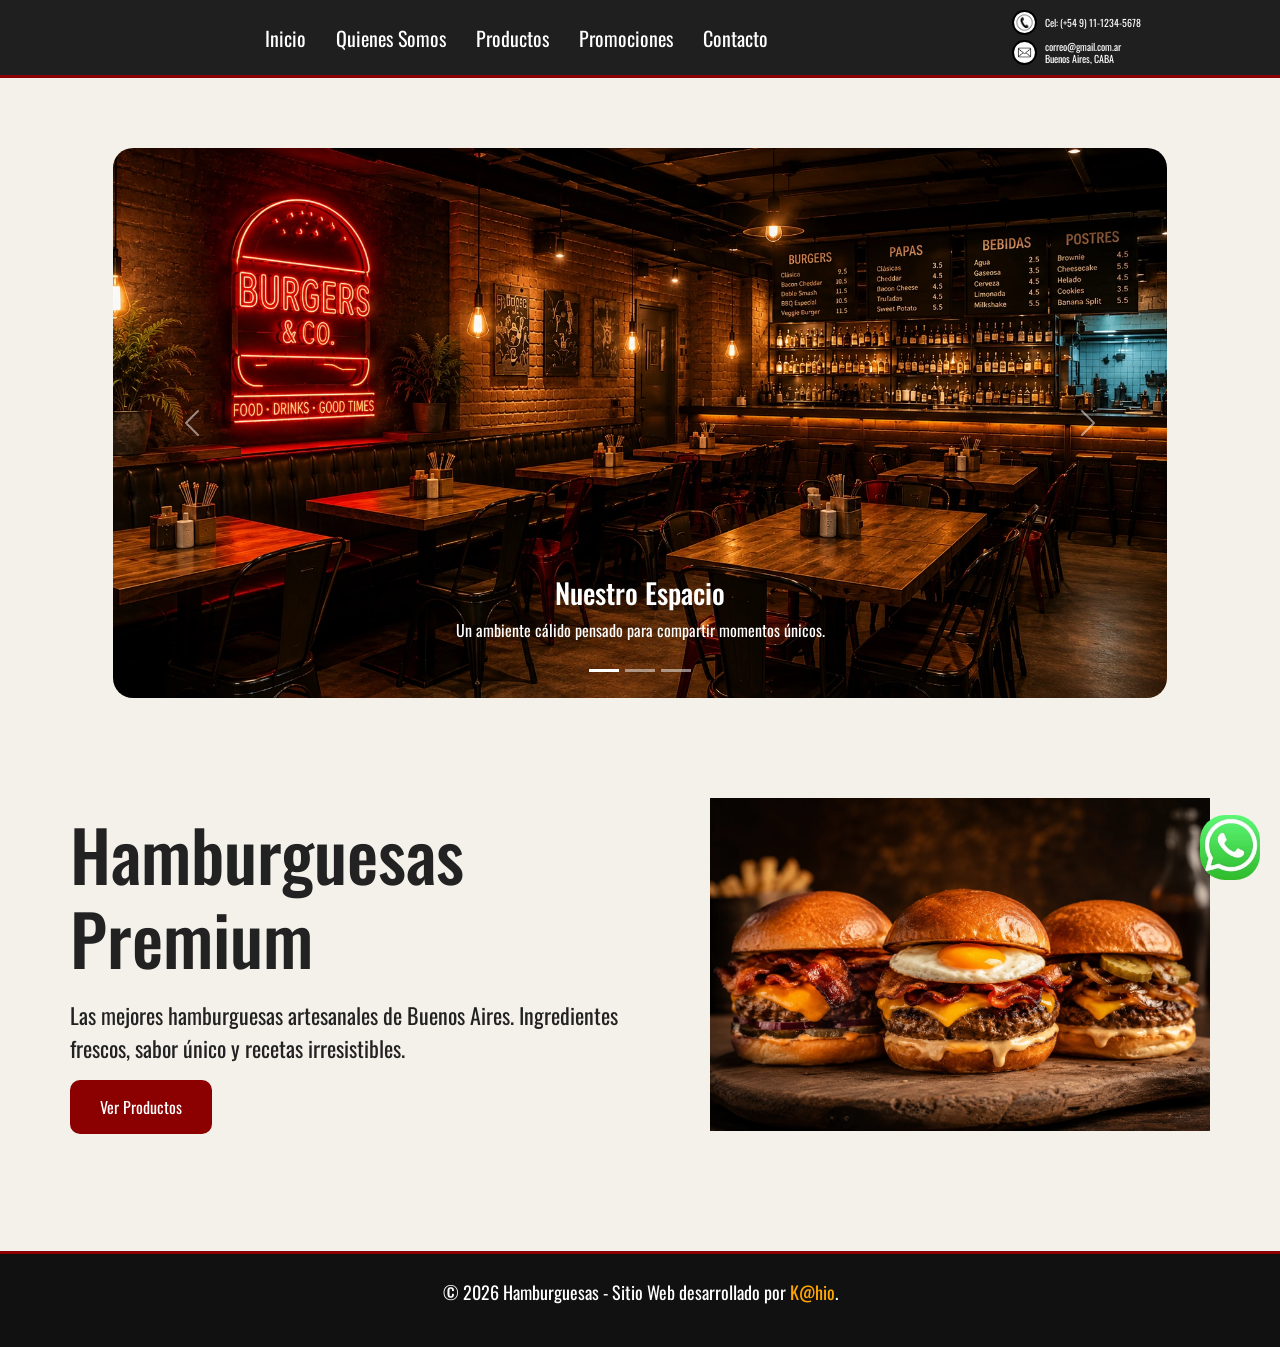
<file: index.html>
<!DOCTYPE html>
<html lang="en">

<head>
    <meta charset="UTF-8">
    <meta name="viewport" content="width=device-width, initial-scale=1.0">
    <meta name="description"content="Hamburguesas artesanales premium en Buenos Aires. Productos frescos, promociones y experiencia gastronómica única.">
    <meta name="keywords"content="hamburguesas, hamburguesas premium, comida artesanal, Buenos Aires, promociones">
    <meta name="author"content="K@hio">
    <title>Hamburguesas Premium | Artesanales en Buenos Aires</title>
    <link rel="icon" href="./img/Ham logo.png" type="logo_hamburguesa">
    <link rel="preconnect" href="https://fonts.googleapis.com">
    <link rel="preconnect" href="https://fonts.gstatic.com" crossorigin>
    <link href="https://fonts.googleapis.com/css2?family=Oswald:wght@200..700&display=swap" rel="stylesheet">
    <link href="https://cdn.jsdelivr.net/npm/bootstrap@5.3.8/dist/css/bootstrap.min.css" rel="stylesheet"
        integrity="sha384-sRIl4kxILFvY47J16cr9ZwB07vP4J8+LH7qKQnuqkuIAvNWLzeN8tE5YBujZqJLB" crossorigin="anonymous">
    <link rel="stylesheet" href="./CSS/styles.css">
</head>

<body>
    <header>
        <nav>
            <a href="./index.html">Inicio</a>
            <a href="./Pages/Quienes_somos.html">Quienes Somos</a>
            <a href="./Pages/Productos.html">Productos</a>
            <a href="./Pages/Promociones.html">Promociones</a>
            <a href="./Pages/Contacto.html">Contacto</a>
        </nav>

        <div class="datos">
            <div class="datos_1">
                <img class="icon_telefono" src="./IMG/icono telefono.webp" alt="logo telefono">
                <div class="">
                    <p>Cel: (+54 9) 11-1234-5678</p>
                </div>
            </div>

            <div class="datos_2">
                <img class="icon_correo" src="./IMG/icono correo.jpg" alt="logo correo">
                <div class="">
                    <p>correo@gmail.com.ar</p>
                    <p>Buenos Aires, CABA</p>
                </div>
            </div>
        </div>
    </header>

    <main>


         <div id="carouselHamburguesas" class="carousel slide" data-bs-ride="carousel">
            <div class="carousel-indicators">
                <button type="button" data-bs-target="#carouselHamburguesas" data-bs-slide-to="0" class="active">
                </button>

                <button type="button" data-bs-target="#carouselHamburguesas" data-bs-slide-to="1">
                </button>

                <button type="button" data-bs-target="#carouselHamburguesas" data-bs-slide-to="2">
                </button>
            </div>


            <div class="carousel-inner">
                <div class="carousel-item active">
                    <img src="./IMG/Local.png" class="d-block w-100" alt="Interior del local" loading="lazy">
                    <div class="carousel-caption">
                        <h3>Nuestro Espacio</h3>
                        <p>Un ambiente cálido pensado para compartir momentos únicos.</p>
                    </div>
                </div>

                <div class="carousel-item">
                    <img src="./IMG/Cocina.png" class="d-block w-100" alt="Cocina" loading="lazy">
                    <div class="carousel-caption">
                        <h3>Nuestra Cocina</h3>
                        <p>Ingredientes frescos y preparación artesanal en cada pedido.</p>
                    </div>
                </div>

                <div class="carousel-item">
                    <img src="./IMG/Producto_carousel.png" class="d-block w-100" alt="Hamburguesa" loading="lazy">
                    <div class="carousel-caption">
                        <h3>Nuestros Sabores</h3>
                        <p>Hamburguesas creadas para ofrecer una experiencia única.</p>
                    </div>
                </div>
            </div>


            <button class="carousel-control-prev" type="button" data-bs-target="#carouselHamburguesas"
                data-bs-slide="prev">
                <span class="carousel-control-prev-icon"></span>
            </button>


            <button class="carousel-control-next" type="button" data-bs-target="#carouselHamburguesas"
                data-bs-slide="next">
                <span class="carousel-control-next-icon"></span>
            </button>
        </div>

        <!-- Muestra imagen principal con texto en pagina de inicio -->
        <section class="principal_ham">
            <div class="principal_texto">
                <h1>Hamburguesas Premium</h1>

                <p>Las mejores hamburguesas artesanales de Buenos Aires.
                    Ingredientes frescos, sabor único y recetas irresistibles.</p>
                <a href="./Pages/Productos.html" class="boton_productos"> Ver Productos</a>
            </div>

            <div class="principal_imagen">
                <img src="./IMG/ham principal.jpg" alt="Hamburguesa principal" loading="lazy">
            </div>
        </section>

       
    </main>

    <footer>

        <div class="footer_copy">
            <p>© 2026 Hamburguesas - Sitio Web desarrollado por <span>K@hio</span>.</p>
        </div>

    </footer>

    <img class="whatsapp" src="./IMG/whatssap icon.avif" alt="Icono de whatsapp">

    <script src="https://cdn.jsdelivr.net/npm/bootstrap@5.3.8/dist/js/bootstrap.bundle.min.js"></script>
</body>

</html>
</file>
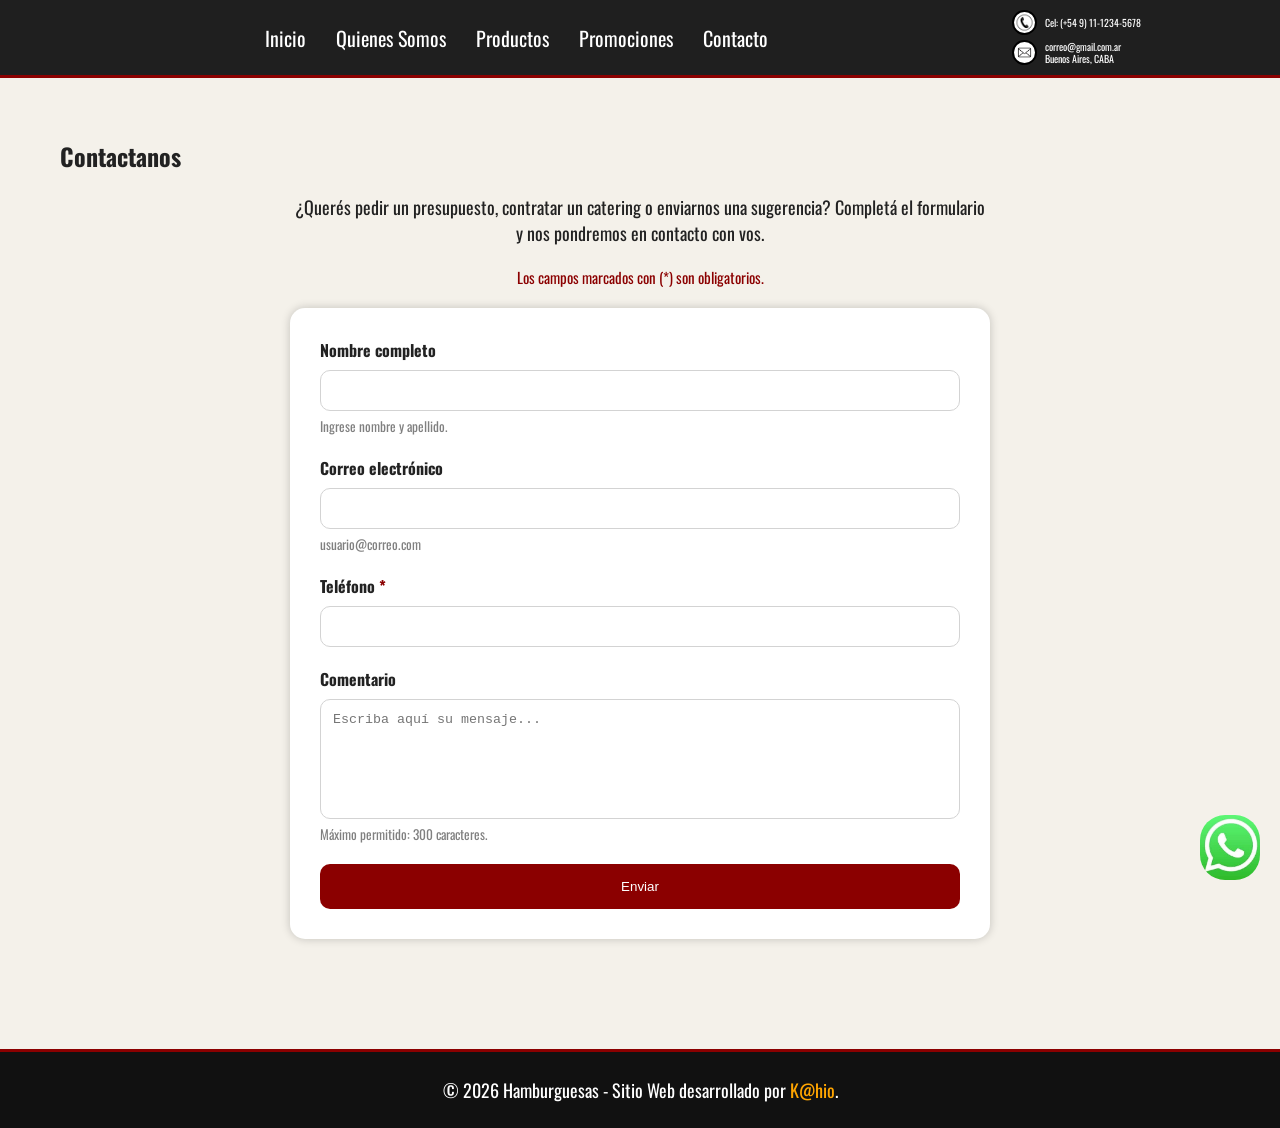
<file: Pages/Contacto.html>
<!DOCTYPE html>
<html lang="en">

<head>
    <meta charset="UTF-8">
    <meta name="viewport" content="width=device-width, initial-scale=1.0">
    <meta name="description"content="Contactanos para consultas, pedidos o información sobre nuestras hamburguesas premium.">
    <meta name="keywords" content="contacto, consultas, hamburguesería, pedidos">
    <meta name="author" content="K@hio">
    <title>Hamburguesas Premium | Contacto</title>
    <link rel="icon" href="../IMG/Ham logo.png" type="logo_hamburguesa">
    <link rel="preconnect" href="https://fonts.googleapis.com">
    <link rel="preconnect" href="https://fonts.gstatic.com" crossorigin>
    <link href="https://fonts.googleapis.com/css2?family=Oswald:wght@200..700&display=swap" rel="stylesheet">
    <link rel="stylesheet" href="../CSS/styles.css">
</head>

<body>
    <header>
        <nav>
            <a href="../index.html">Inicio</a>
            <a href="../Pages/Quienes_somos.html">Quienes Somos</a>
            <a href="../Pages/Productos.html">Productos</a>
            <a href="../Pages/Promociones.html">Promociones</a>
            <a href="../Pages/Contacto.html">Contacto</a>
        </nav>

        <div class="datos">
            <div class="datos_1">
                <img class="icon_telefono" src="../IMG/icono telefono.webp" alt="logo telefono">
                <div class="">
                    <p>Cel: (+54 9) 11-1234-5678</p>
                </div>
            </div>

            <div class="datos_2">
                <img class="icon_correo" src="../IMG/icono correo.jpg" alt="logo correo">
                <div class="">
                    <p>correo@gmail.com.ar</p>
                    <p>Buenos Aires, CABA</p>
                </div>
            </div>
        </div>
    </header>

    <main>

        <section class="contacto">
            <h2 class="titulo_hamburguesas">Contactanos</h2>
            <p class="texto_contacto">
                ¿Querés pedir un presupuesto, contratar un catering
                o enviarnos una sugerencia? Completá el formulario y
                nos pondremos en contacto con vos.</p>


            <p class="campos_obligatorios">Los campos marcados con (*) son obligatorios.</p>
            <form class="formulario">
                <div class="campo">
                    <label for="nombre">Nombre completo</label>
                    <input type="text" id="nombre" name="nombre" required>
                    <small>Ingrese nombre y apellido.</small>
                </div>


                <div class="campo">
                    <label for="correo">Correo electrónico</label>
                    <input type="email" id="correo" required>
                    <small>usuario@correo.com</small>
                </div>


                <div class="campo">
                    <label for="telefono">Teléfono <span>*</span></label>
                    <input type="tel" id="telefono" required>
                </div>

                <div class="campo">
                    <label for="mensaje">Comentario</label>
                    <textarea id="mensaje" name="mensaje" maxlength="300" rows="6"
                        placeholder="Escriba aquí su mensaje..." required></textarea>

                    <small>Máximo permitido: 300 caracteres.</small>
                </div>

                <button type="submit">Enviar</button>
            </form>
        </section>

    </main>

    <footer>

        <div class="footer_copy">
            <p>© 2026 Hamburguesas - Sitio Web desarrollado por <span>K@hio</span>.</p>
        </div>

    </footer>
    <img class="whatsapp" src="../IMG/whatssap icon.avif" alt="Icono de whatsapp">

</body>

</html>
</file>
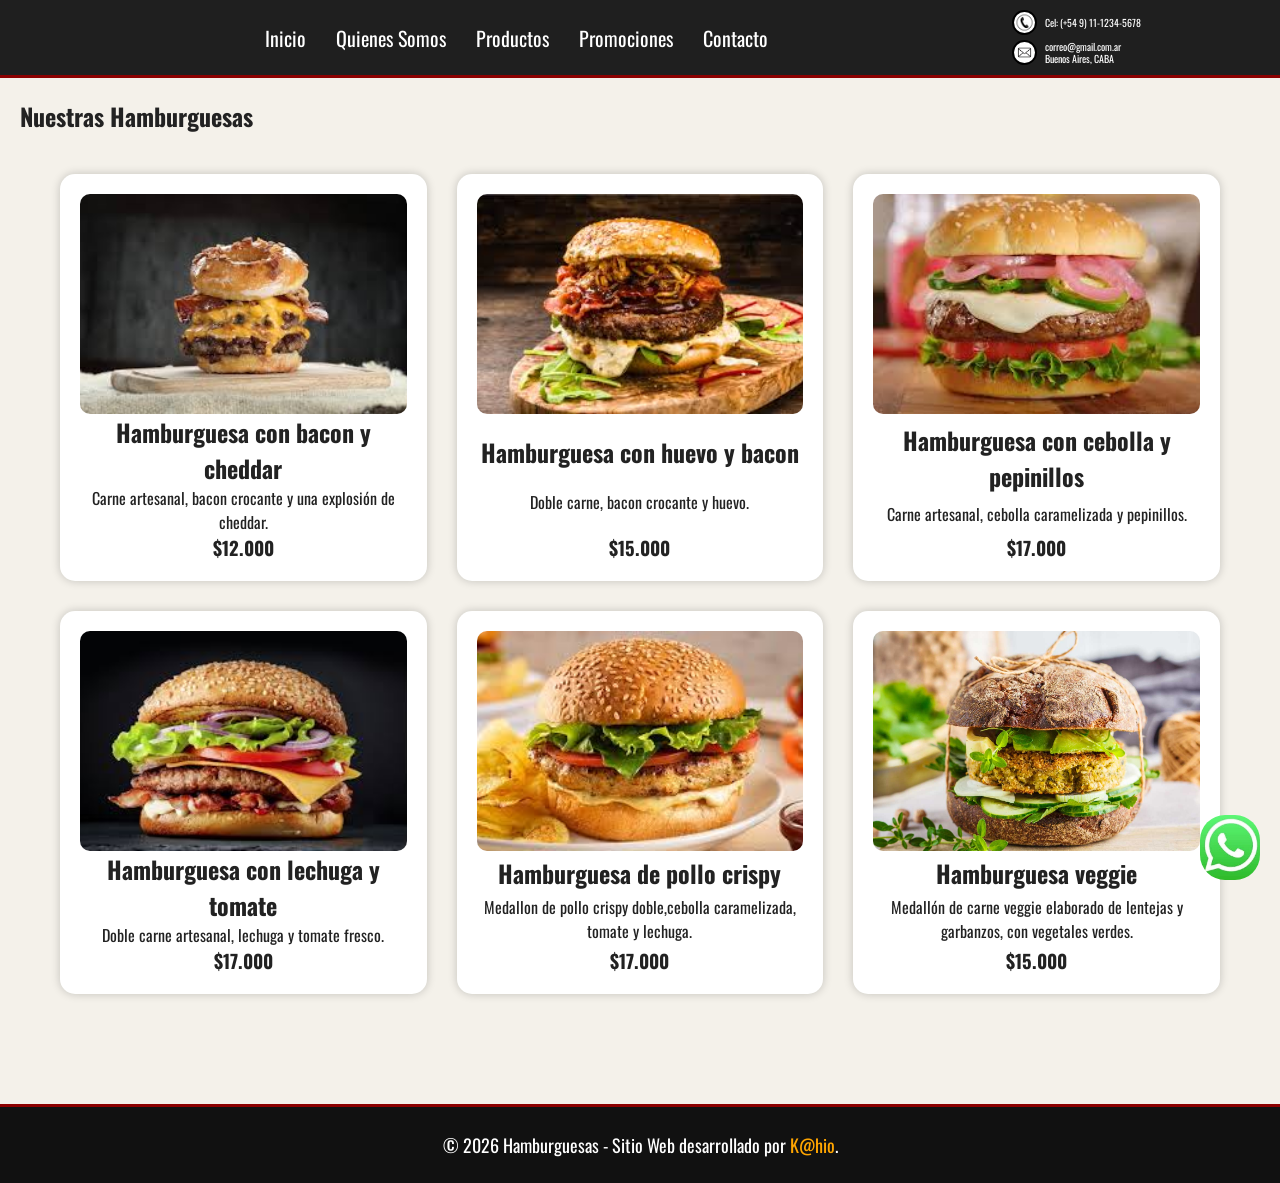
<file: Pages/Productos.html>
<!DOCTYPE html>
<html lang="en">

<head>
    <meta charset="UTF-8">
    <meta name="viewport" content="width=device-width, initial-scale=1.0">
    <meta name="description"content="Conocé nuestras hamburguesas premium, ingredientes frescos y sabores artesanales.">
    <meta name="keywords"content="hamburguesas premium, menú, productos, comida artesanal">
    <meta name="author" content="K@hio">
    <title>Hamburguesas Premium | Productos</title>
    <link rel="icon" href="../IMG/Ham logo.png" type="logo_hamburguesa">
    <link rel="preconnect" href="https://fonts.googleapis.com">
    <link rel="preconnect" href="https://fonts.gstatic.com" crossorigin>
    <link href="https://fonts.googleapis.com/css2?family=Oswald:wght@200..700&display=swap" rel="stylesheet">
    <link rel="stylesheet" href="../CSS/styles.css">
</head>

<body>
    <header>
        <nav>
            <a href="../index.html">Inicio</a>
            <a href="../Pages/Quienes_somos.html">Quienes Somos</a>
            <a href="../Pages/Productos.html">Productos</a>
            <a href="../Pages/Promociones.html">Promociones</a>
            <a href="../Pages/Contacto.html">Contacto</a>
        </nav>

        <div class="datos">
            <div class="datos_1">
                <img class="icon_telefono" src="../IMG/icono telefono.webp" alt="logo telefono">
                <div class="">
                    <p>Cel: (+54 9) 11-1234-5678</p>
                </div>
            </div>

            <div class="datos_2">
                <img class="icon_correo" src="../IMG/icono correo.jpg" alt="logo correo">
                <div class="">
                    <p>correo@gmail.com.ar</p>
                    <p>Buenos Aires, CABA</p>
                </div>
            </div>
        </div>
    </header>

    <main>
        <h2 class="titulo_hamburguesas">Nuestras Hamburguesas</h2>

        <section class="hamburguesas">
            <article class="card">
                <img src="../IMG/Ham bacon cheddar.jpg" alt="Hamburguesa bacon cheddar" loading="lazy">
                <h2>Hamburguesa con bacon y cheddar</h2>
                <p>Carne artesanal, bacon crocante y una explosión de cheddar.</p>
                <h3>$12.000</h3>
            </article>

            <article class="card">
                <img src="../IMG/Ham bacon huevo.jpg" alt="Hamburguesa bacon huevo" loading="lazy">
                <h2>Hamburguesa con huevo y bacon</h2>
                <p>Doble carne, bacon crocante y huevo.</p>
                <h3>$15.000</h3>
            </article>

            <article class="card">
                <img src="../IMG/Ham cebolla y pepinillo.jpg" alt="Hamburguesa cebolla pepinillo" loading="lazy">
                <h2>Hamburguesa con cebolla y pepinillos</h2>
                <p>Carne artesanal, cebolla caramelizada y pepinillos.</p>
                <h3>$17.000</h3>
            </article>

            <article class="card">
                <img src="../IMG/Ham lechuga y tomate.jpg" alt="Hamburguesa lechuga y tomate" loading="lazy">
                <h2>Hamburguesa con lechuga y tomate</h2>
                <p>Doble carne artesanal, lechuga y tomate fresco.</p>
                <h3>$17.000</h3>
            </article>

            <article class="card">
                <img src="../IMG/Ham pollo.jpg" alt="Hamburguesa pollo crispy" loading="lazy">
                <h2>Hamburguesa de pollo crispy</h2>
                <p>Medallon de pollo crispy doble,cebolla caramelizada, tomate y lechuga.</p>
                <h3>$17.000</h3>
            </article>

            <article class="card">
                <img src="../IMG/Hamb veggie.jpg" alt="Hamburguesa veggie" loading="lazy">
                <h2>Hamburguesa veggie</h2>
                <p>Medallón de carne veggie elaborado de lentejas y garbanzos, con vegetales verdes.</p>
                <h3>$15.000</h3>
            </article>


        </section>

    </main>

    <footer>

        <div class="footer_copy">
            <p>© 2026 Hamburguesas - Sitio Web desarrollado por <span>K@hio</span>.</p>
        </div>

    </footer>
    <img class="whatsapp" src="../IMG/whatssap icon.avif" alt="Icono de whatsapp">

</body>

</html>
</file>
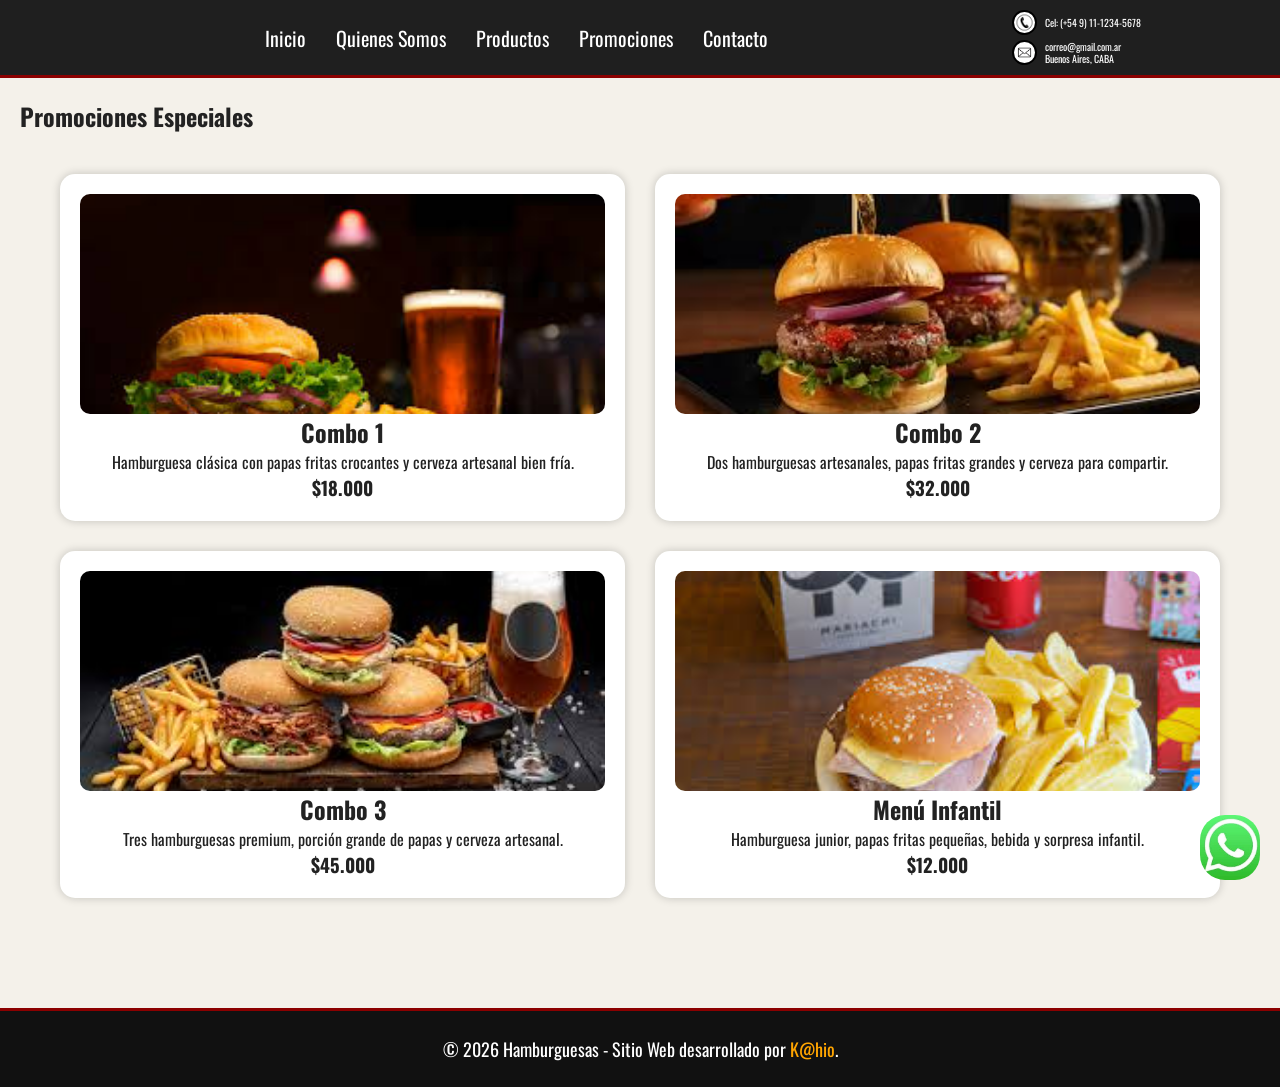
<file: Pages/Promociones.html>
<!DOCTYPE html>
<html lang="en">

<head>
    <meta charset="UTF-8">
    <meta name="viewport" content="width=device-width, initial-scale=1.0">
    <meta name="description"content="Descubrí promociones y combos especiales en hamburguesas premium.">
    <meta name="keywords"content="promociones, combos, descuentos, hamburguesas">
    <meta name="author" content="K@hio">
    <title>Hamburguesas Premium | Promociones</title>
    <link rel="icon" href="../IMG/Ham logo.png" type="logo_hamburguesa">
    <link rel="preconnect" href="https://fonts.googleapis.com">
    <link rel="preconnect" href="https://fonts.gstatic.com" crossorigin>
    <link href="https://fonts.googleapis.com/css2?family=Oswald:wght@200..700&display=swap" rel="stylesheet">
    <link rel="stylesheet" href="../CSS/styles.css">
</head>

<body>
    <header>
        <nav>
            <a href="../index.html">Inicio</a>
            <a href="../Pages/Quienes_somos.html">Quienes Somos</a>
            <a href="../Pages/Productos.html">Productos</a>
            <a href="../Pages/Promociones.html">Promociones</a>
            <a href="../Pages/Contacto.html">Contacto</a>
        </nav>

        <div class="datos">
            <div class="datos_1">
                <img class="icon_telefono" src="../IMG/icono telefono.webp" alt="logo telefono">
                <div class="">
                    <p>Cel: (+54 9) 11-1234-5678</p>
                </div>
            </div>

            <div class="datos_2">
                <img class="icon_correo" src="../IMG/icono correo.jpg" alt="logo correo">
                <div class="">
                    <p>correo@gmail.com.ar</p>
                    <p>Buenos Aires, CABA</p>
                </div>
            </div>
        </div>
    </header>

    <main>
        <h2 class="titulo_hamburguesas">Promociones Especiales</h2>

        <section class="promos">
            <article class="card">
                <img src="../IMG/Combo x1 ham papas birra.jpg" alt="Combo hamburguesa con papas y birra" loading="lazy">
                <h2>Combo 1</h2>
                <p>Hamburguesa clásica con papas fritas crocantes
                    y cerveza artesanal bien fría.</p>
                <h3>$18.000</h3>
            </article>

            <article class="card">
                <img src="../IMG/Combo x2 ham papas birra.jpg" alt="Combo doble hamburguesa" loading="lazy">
                <h2>Combo 2</h2>
                <p>Dos hamburguesas artesanales, papas fritas grandes
                    y cerveza para compartir.</p>
                <h3>$32.000</h3>
            </article>

            <article class="card">

                <img src="../IMG/Combo x3 ham papas birra.jpg" alt="Combo triple hamburguesa" loading="lazy">
                <h2>Combo 3</h2>
                <p>Tres hamburguesas premium, porción grande de papas
                    y cerveza artesanal.</p>
                <h3>$45.000</h3>

            </article>

            <article class="card">
                <img src="../IMG/Combo infantil.jpg" alt="Menu infantil" loading="lazy">
                <h2>Menú Infantil</h2>
                <p>Hamburguesa junior, papas fritas pequeñas,
                    bebida y sorpresa infantil.</p>
                <h3>$12.000</h3>
            </article>
        </section>

    </main>

    <footer>

        <div class="footer_copy">
            <p>© 2026 Hamburguesas - Sitio Web desarrollado por <span>K@hio</span>.</p>
        </div>

    </footer>
    <img class="whatsapp" src="../IMG/whatssap icon.avif" alt="Icono de whatsapp">
</body>

</html>
</file>
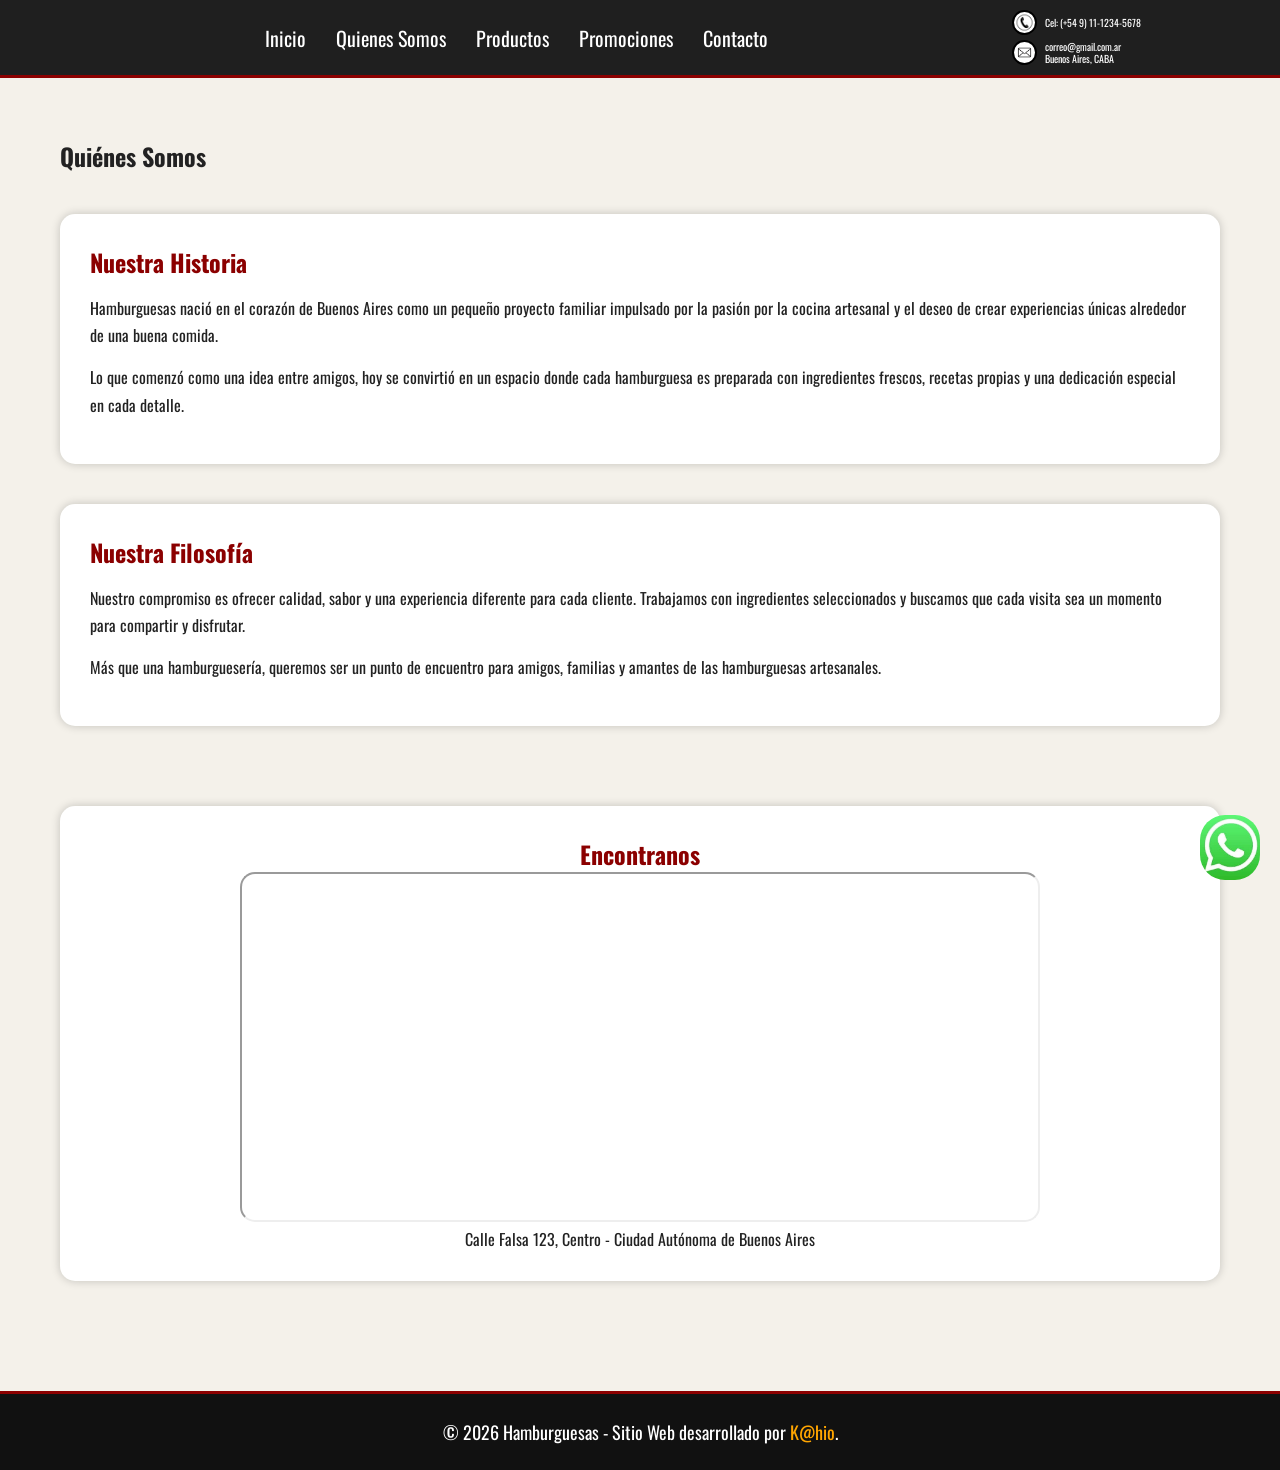
<file: Pages/Quienes_somos.html>
<!DOCTYPE html>
<html lang="en">

<head>
    <meta charset="UTF-8">
    <meta name="viewport" content="width=device-width, initial-scale=1.0">
    <meta name="description" content="Conocé nuestra historia, experiencia y pasión por las hamburguesas artesanales.">
    <meta name="keywords" content="quienes somos, historia, hamburguesería, experiencia">
    <meta name="author" content="K@hio">
    <title>Hamburguesas Premium | Quiénes Somos</title>
    <link rel="icon" href="../IMG/Ham logo.png" type="logo_hamburguesa">
    <link rel="preconnect" href="https://fonts.googleapis.com">
    <link rel="preconnect" href="https://fonts.gstatic.com" crossorigin>
    <link href="https://fonts.googleapis.com/css2?family=Oswald:wght@200..700&display=swap" rel="stylesheet">
    <link rel="stylesheet" href="../CSS/styles.css">
</head>

<body>
    <header>
        <nav>
            <a href="../index.html">Inicio</a>
            <a href="../Pages/Quienes_somos.html">Quienes Somos</a>
            <a href="../Pages/Productos.html">Productos</a>
            <a href="../Pages/Promociones.html">Promociones</a>
            <a href="../Pages/Contacto.html">Contacto</a>
        </nav>

        <div class="datos">
            <div class="datos_1">
                <img class="icon_telefono" src="../IMG/icono telefono.webp" alt="logo telefono">
                <div class="">
                    <p>Cel: (+54 9) 11-1234-5678</p>
                </div>
            </div>

            <div class="datos_2">
                <img class="icon_correo" src="../IMG/icono correo.jpg" alt="logo correo">
                <div class="">
                    <p>correo@gmail.com.ar</p>
                    <p>Buenos Aires, CABA</p>
                </div>
            </div>
        </div>
    </header>

    <main>
        <section class="quienes_somos">

            <h2 class="titulo_hamburguesas">Quiénes Somos</h2>

            <div class="historia">
                <h2>Nuestra Historia</h2>

                <p>Hamburguesas nació en el corazón de Buenos Aires
                    como un pequeño proyecto familiar impulsado por la
                    pasión por la cocina artesanal y el deseo de crear
                    experiencias únicas alrededor de una buena comida.</p>

                <p>Lo que comenzó como una idea entre amigos, hoy se
                    convirtió en un espacio donde cada hamburguesa es
                    preparada con ingredientes frescos, recetas propias
                    y una dedicación especial en cada detalle.</p>

            </div>

            <div class="prestigio">

                <h2>Nuestra Filosofía</h2>

                <p>Nuestro compromiso es ofrecer calidad, sabor y una
                    experiencia diferente para cada cliente. Trabajamos
                    con ingredientes seleccionados y buscamos que cada
                    visita sea un momento para compartir y disfrutar.</p>

                <p>Más que una hamburguesería, queremos ser un punto
                    de encuentro para amigos, familias y amantes de las
                    hamburguesas artesanales.</p>

            </div>

        </section>

        <div class="ubicacion">

            <h2>Encontranos</h2>
            <iframe
                src="https://www.google.com/maps/embed?pb=!1m18!1m12!1m3!1d3284.018280198068!2d-58.38417712565388!3d-34.603699257494775!2m3!1f0!2f0!3f0!3m2!1i1024!2i768!4f13.1!3m3!1m2!1s0x4aa9f0a6da5edb%3A0x11bead4e234e558b!2sObelisco!5e0!3m2!1ses-419!2sar!4v1778796050041!5m2!1ses-419!2sar"></iframe>
            <p>Calle Falsa 123, Centro - Ciudad Autónoma de Buenos Aires</p>
        </div>

    </main>

    <footer>

        <div class="footer_copy">
            <p>© 2026 Hamburguesas - Sitio Web desarrollado por <span>K@hio</span>.</p>
        </div>

    </footer>
    <img class="whatsapp" src="../IMG/whatssap icon.avif" alt="Icono de whatsapp">

</body>

</html>
</file>
<file: CSS/styles.css>
.boton_productos{border-radius:10px;padding:15px}*{margin:0;padding:0;box-sizing:border-box}html,body{font-family:"Oswald",sans-serif;font-optical-sizing:auto;font-style:normal}body{background-color:#f4f1ea;color:#222}main{background-color:#f4f1ea;padding:20px}header *{font-family:"Oswald",sans-serif}header *{font-family:"Oswald"}header{display:grid;grid-template-columns:4fr 1fr;align-items:center;background-color:#1f1f1f;padding:10px 20px;border-bottom:3px solid darkred}nav{display:flex;justify-content:center;align-items:center;gap:30px;text-align:center}nav a{display:inline-block;text-decoration:none;color:#fff;font-size:20px;transition:.3s}nav a:hover{color:orange;transform:scale(1.08)}.datos{display:flex;flex-direction:column;gap:5px}.datos p{margin:0;line-height:1.2;font-size:10px}.datos_1,.datos_2{display:flex;align-items:center;gap:8px;color:#fff}.icon_telefono,.icon_correo{width:25px;height:25px;border:2px solid #000;border-radius:50%}.principal_ham{display:flex;justify-content:space-between;align-items:center;padding:50px;gap:40px}.principal_texto{width:50%}.principal_texto h1{font-size:70px;margin-bottom:20px}.principal_texto p{font-size:22px;line-height:1.5;margin-bottom:30px}.boton_productos{background-color:darkred;color:#fff;padding:15px 30px;text-decoration:none;border-radius:10px;transition:.3s}.boton_productos:hover{background:#000;transform:translateY(-4px)}.principal_imagen{width:100%;max-width:500px}.principal_imagen img{width:100%;display:block}#carouselHamburguesas{width:85%;margin:50px auto;border-radius:20px;overflow:hidden}.carousel-item img{width:100%;height:550px;object-fit:cover}.whatsapp{width:60px;position:fixed;bottom:20px;right:20px;transition:.3s;border-radius:25px}.whatsapp:hover{transform:scale(1.15) rotate(8deg)}.contacto{padding:40px}.formulario{max-width:700px;margin:auto;background:#fff;padding:30px;border-radius:15px;display:grid;gap:20px;box-shadow:0 0 10px rgba(0,0,0,.2)}.campo{display:flex;flex-direction:column}.campo label{margin-bottom:8px;font-weight:bold}.campo input,.campo textarea{padding:12px;border-radius:10px;border:1px solid #d3d3d3}.campo textarea{resize:none;min-height:120px}.campo small{margin-top:5px;color:gray}.campo span{color:darkred}.formulario button{background:darkred;color:#fff;padding:15px;border:none;border-radius:10px}.formulario button:hover{background:orange}.texto_contacto{text-align:center;margin:20px auto;max-width:700px;font-size:18px}.campos_obligatorios{text-align:center;margin-bottom:20px;color:darkred;font-size:15px}.card{background:#fff;border-radius:15px;padding:20px;text-align:center;display:flex;flex-direction:column;justify-content:space-between;box-shadow:0 0 10px rgba(0,0,0,.2);transition:.35s ease}.card img{width:100%;height:220px;object-fit:cover;border-radius:10px;transition:.35s}.card:hover{transform:translateY(-8px);box-shadow:0 0 10px rgba(0,0,0,.2)}.card:hover img{transform:scale(1.05)}.hamburguesas{display:grid;grid-template-columns:repeat(3, 1fr);gap:30px;padding:40px}.promos{display:grid;grid-template-columns:repeat(2, 1fr);gap:30px;padding:40px}footer{background:#111;margin-top:50px;border-top:3px solid darkred}.footer_copy{text-align:center;color:#fff;padding:25px;font-size:18px}.footer_copy span{color:orange}.footer_copy span:hover{color:darkred}.quienes_somos{padding:40px;display:grid;gap:40px}.historia,.prestigio{background:#fff;padding:30px;border-radius:15px;box-shadow:0 0 10px rgba(0,0,0,.2)}.historia h2,.prestigio h2{color:darkred;margin-bottom:15px}.historia p,.prestigio p{line-height:1.7;margin-bottom:15px}.ubicacion{background:#fff;margin:40px;padding:30px;border-radius:15px;text-align:center;box-shadow:0 0 10px rgba(0,0,0,.2)}.ubicacion h2{color:darkred}.ubicacion iframe{width:100%;max-width:800px;height:350px;border-radius:15px}@media(max-width: 480px){header{grid-template-columns:1fr;text-align:center;padding:15px}nav{flex-direction:column;gap:15px}nav a{font-size:18px}.datos{flex-direction:row;justify-content:center;align-items:center;gap:20px;margin-top:15px}.datos_1,.datos_2{gap:5px}.principal_ham{flex-direction:column;text-align:center;padding:20px}.principal_texto{width:100%}.principal_texto h1{font-size:40px}.principal_texto p{font-size:18px}.principal_imagen{max-width:300px}.carousel-item img{height:220px}.hamburguesas{grid-template-columns:1fr;padding:20px}.promos{grid-template-columns:1fr}.formulario{padding:20px}.ubicacion iframe{height:250px}}@media(min-width: 481px)and (max-width: 768px){header{grid-template-columns:1fr;text-align:center}nav{gap:20px;flex-wrap:wrap}.datos{flex-direction:row;justify-content:center;gap:30px;margin-top:15px}.principal_ham{flex-direction:column;text-align:center}.principal_texto{width:100%}.principal_texto h1{font-size:55px}.principal_imagen{max-width:400px}.carousel-item img{height:350px}.hamburguesas{grid-template-columns:repeat(2, 1fr)}.promos{grid-template-columns:1fr}}/*# sourceMappingURL=styles.css.map */
</file>
